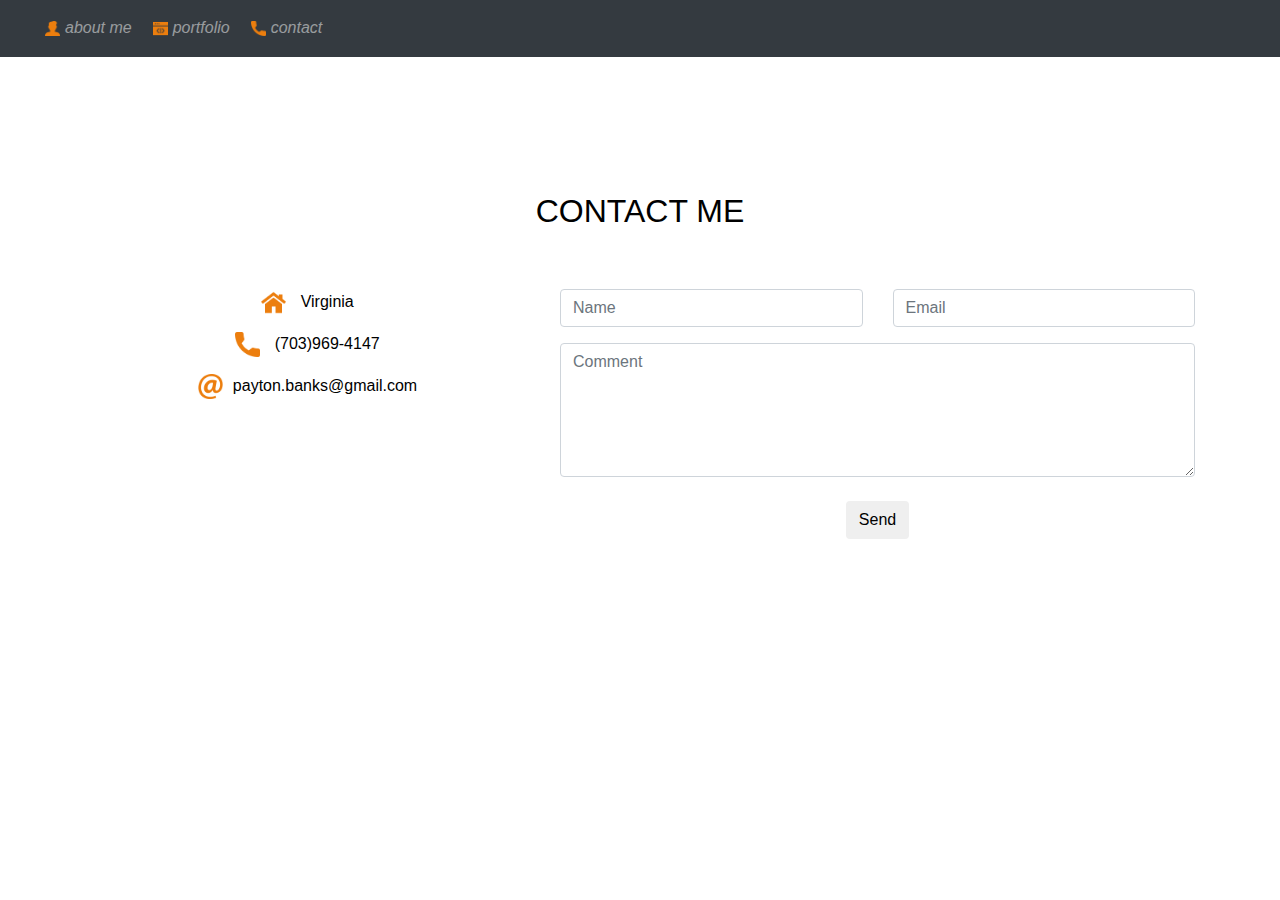
<file: contact.html>
<!-- Demo Layout for Bootstrap (with cards) -->
<!DOCTYPE html>
<html lang="en-us">

<head>
  <title>Payton Banks</title>
  <meta charset="UTF-8">
  <meta name="viewport" content="width=device-width, initial-scale=1.0">

  <script src="https://code.jquery.com/jquery-3.2.1.slim.min.js"
    integrity="sha384-KJ3o2DKtIkvYIK3UENzmM7KCkRr/rE9/Qpg6aAZGJwFDMVNA/GpGFF93hXpG5KkN"
    crossorigin="anonymous"></script>
  <link rel="stylesheet" href="https://maxcdn.bootstrapcdn.com/bootstrap/4.0.0/css/bootstrap.min.css"
    integrity="sha384-Gn5384xqQ1aoWXA+058RXPxPg6fy4IWvTNh0E263XmFcJlSAwiGgFAW/dAiS6JXm" crossorigin="anonymous">
  <script src="https://maxcdn.bootstrapcdn.com/bootstrap/4.0.0/js/bootstrap.min.js"
    integrity="sha384-JZR6Spejh4U02d8jOt6vLEHfe/JQGiRRSQQxSfFWpi1MquVdAyjUar5+76PVCmYl"
    crossorigin="anonymous"></script>
  <link rel="stylesheet" type="text/css" href="CSS/style.css">
</head>

<body>
<!--Navbar -->
<nav class="navbar navbar-expand-md navbar-dark bg-dark sticky-top">
  <button class="navbar-toggler" data-toggle="collapse" data-target="#button-collapse">
    <span class="navbar-toggler-icon"></span>
  </button>
  <div class="collapse navbar-collapse" id="button-collapse">
    <a class="navbar-brand"></a>
    <ul class="navbar-nav">
      <li class="nav-item"><a class="nav-link" href="index.html"><img class="menuicon"
            src="./Assets/navigation/person.png">About Me</a></li>
      <li class="nav-item"><a class="nav-link" href="portfolio.html"><img class="menuicon"
            src="./Assets/navigation/web-development.png">Portfolio</a></li>
      <li class="nav-item"><a class="nav-link" href="contact.html"><img class="menuicon"
            src="./Assets/navigation/phone.png">Contact</a></li>
    </ul>
</nav>


  <div id="page-container">
    <div id="content-wrap">
      <div class="container text-center">
        <h2 class="pageHeader">CONTACT ME</h2>
        <div class="row">
          <div class="col-sm-5">
            <p><span class="contact-address"><img class="contact-icon" src="./Assets/navigation/home.png"></span>
              Virginia</p>
            <p><span class="contact-address"><img class="contact-icon" src="./Assets/navigation/phone.png"></span>
              (703)969-4147</p>
            <p><span class="contact-address"><img class="contact-icon" src="./Assets/navigation/email.png"></span>payton.banks@gmail.com</p>
          </div>
          <div class="col-sm-7 slideanim">
            <div class="row">
              <div class="col-sm-6 form-group">
                <input class="form-control" id="name" name="name" placeholder="Name" type="text" required>
              </div>
              <div class="col-sm-6 form-group">
                <input class="form-control" id="email" name="email" placeholder="Email" type="email" required>
              </div>
            </div>
            <textarea class="form-control" id="comments" name="comments" placeholder="Comment" rows="5"></textarea><br>
            <div class="row">
              <div class="col-sm-12 form-group">
                <button class="btn btn-default pull-right" type="submit">Send</button>
              </div>
              <div>
              </div>
            </div>
          </div>
        </div>
</body>







<!-- Bootstrap JS Scripts-->
<script src="https://code.jquery.com/jquery-3.4.1.slim.min.js"
  integrity="sha384-J6qa4849blE2+poT4WnyKhv5vZF5SrPo0iEjwBvKU7imGFAV0wwj1yYfoRSJoZ+n" crossorigin="anonymous"></script>
<script src="https://cdn.jsdelivr.net/npm/popper.js@1.16.0/dist/umd/popper.min.js"
  integrity="sha384-Q6E9RHvbIyZFJoft+2mJbHaEWldlvI9IOYy5n3zV9zzTtmI3UksdQRVvoxMfooAo" crossorigin="anonymous"></script>
<script src="https://stackpath.bootstrapcdn.com/bootstrap/4.4.1/js/bootstrap.min.js"
  integrity="sha384-wfSDF2E50Y2D1uUdj0O3uMBJnjuUD4Ih7YwaYd1iqfktj0Uod8GCExl3Og8ifwB6" crossorigin="anonymous"></script>


</body>

</html>
</file>
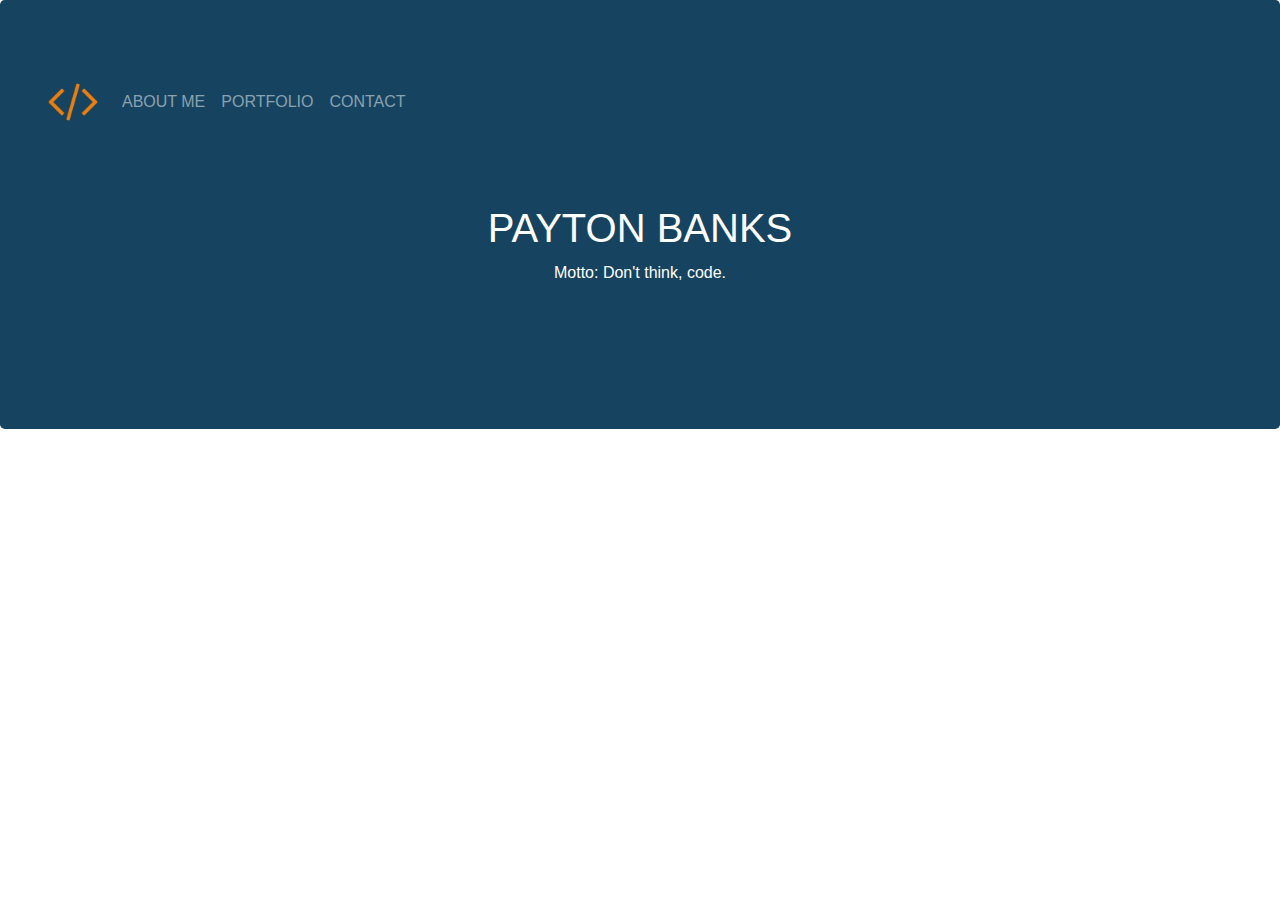
<file: pb.html>
<!-- Demo Layout for Bootstrap (with cards) -->
<!DOCTYPE html>
<html lang="en-us">

      <head>
        <title>Payton Banks</title>
        <meta charset="UTF-8">
        <meta name="viewport" content="width=device-width, initial-scale=1.0">
        
          <!-- JQuery for Bootstrap - provide dynamic Navbar menu functions -->
          <script src="https://code.jquery.com/jquery-3.2.1.slim.min.js" integrity="sha384-KJ3o2DKtIkvYIK3UENzmM7KCkRr/rE9/Qpg6aAZGJwFDMVNA/GpGFF93hXpG5KkN" crossorigin="anonymous"></script>
          
          <!-- Boostrap CDN and required Script -->
          <link rel="stylesheet" href="https://maxcdn.bootstrapcdn.com/bootstrap/4.0.0/css/bootstrap.min.css" integrity="sha384-Gn5384xqQ1aoWXA+058RXPxPg6fy4IWvTNh0E263XmFcJlSAwiGgFAW/dAiS6JXm" crossorigin="anonymous">
          <script src="https://maxcdn.bootstrapcdn.com/bootstrap/4.0.0/js/bootstrap.min.js" integrity="sha384-JZR6Spejh4U02d8jOt6vLEHfe/JQGiRRSQQxSfFWpi1MquVdAyjUar5+76PVCmYl" crossorigin="anonymous"></script>
    
          <!-- Custom CSS File -->  
          <link rel="stylesheet" type="text/css" href="CSS/aboutme.css">
      </head>
      <body>    
      <div class="jumbotron">
        <nav class="navbar navbar-expand-md navbar-dark bg-dark sticky-top">

              <button class="navbar-toggler" data-toggle="collapse" data-target="#button-collapse">
                  <span class="navbar-toggler-icon"></span>
              </button>
              <div class="collapse navbar-collapse" id="button-collapse">
              <!-- Icon -->    
              <a class="navbar-brand"><img class="logo" src="Assets/Icon Code Orange.png"></a>
              
              <!-- Navbar Jump Links -->    
              <ul class="navbar-nav">
                  <li class="nav-item"><a class="nav-link" href="pb.html">About Me</a></li>
                  <li class="nav-item"><a class="nav-link" href="portfolio.html">Portfolio</a></li>
                  <li class="nav-item"><a class="nav-link" href="contact.html">Contact</a></li>
              </ul>
              </div>
          </nav>
          <div class="jumbotron text-center" style="margin-bottom: 0px;">
              <h1 class="head-title">Payton Banks</h1>  
              <p class="head-subtitle">Motto: Don't think, code.</p>  
        </div>  
        
        </div>    

    






      <!-- Bootstrap JS Scripts-->
      <script src="https://code.jquery.com/jquery-3.4.1.slim.min.js" integrity="sha384-J6qa4849blE2+poT4WnyKhv5vZF5SrPo0iEjwBvKU7imGFAV0wwj1yYfoRSJoZ+n" crossorigin="anonymous"></script>
      <script src="https://cdn.jsdelivr.net/npm/popper.js@1.16.0/dist/umd/popper.min.js" integrity="sha384-Q6E9RHvbIyZFJoft+2mJbHaEWldlvI9IOYy5n3zV9zzTtmI3UksdQRVvoxMfooAo" crossorigin="anonymous"></script>
      <script src="https://stackpath.bootstrapcdn.com/bootstrap/4.4.1/js/bootstrap.min.js" integrity="sha384-wfSDF2E50Y2D1uUdj0O3uMBJnjuUD4Ih7YwaYd1iqfktj0Uod8GCExl3Og8ifwB6" crossorigin="anonymous"></script>

          
    </body>

</html>
</file>
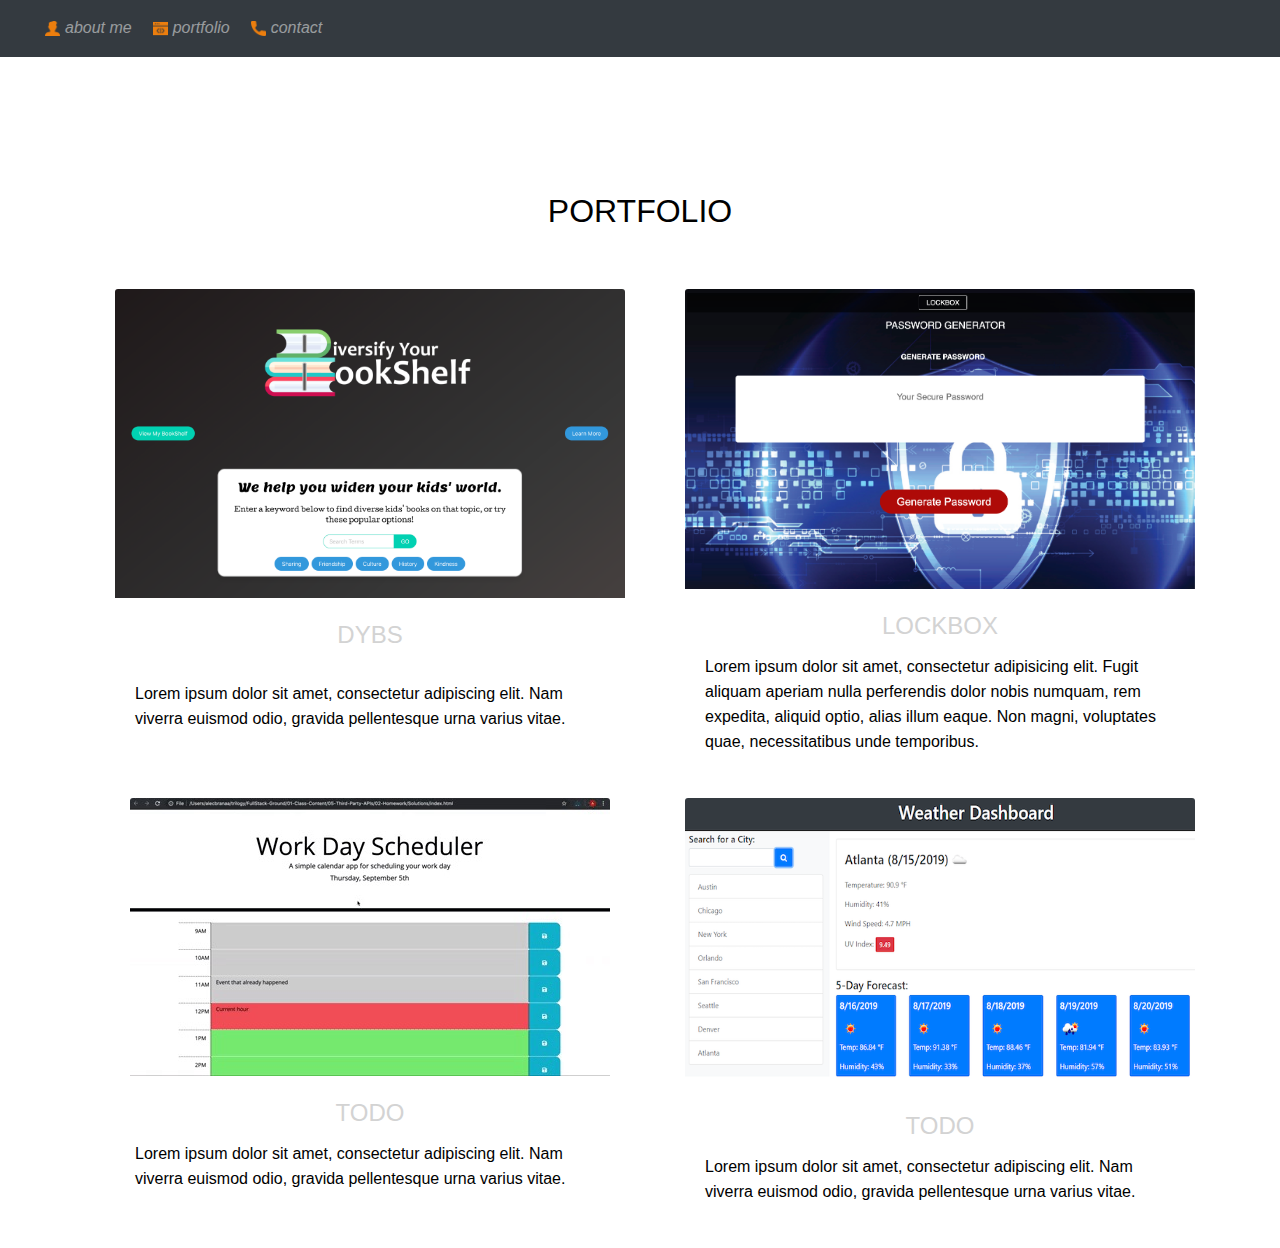
<file: portfolio.html>
<!-- Demo Layout for Bootstrap (with cards) -->
<!DOCTYPE html>
<html lang="en-us">

<head>
  <title>Portfolio</title>
  <meta charset="UTF-8">
  <meta name="viewport" content="width=device-width, initial-scale=1.0">

  <!-- JQuery for Bootstrap - provide dynamic Navbar menu functions -->


  <!-- Boostrap CDN and required Script -->
  <link rel="stylesheet" href="https://maxcdn.bootstrapcdn.com/bootstrap/4.0.0/css/bootstrap.min.css"
    integrity="sha384-Gn5384xqQ1aoWXA+058RXPxPg6fy4IWvTNh0E263XmFcJlSAwiGgFAW/dAiS6JXm" crossorigin="anonymous">

  <!-- Custom CSS File -->
  <link rel="stylesheet" type="text/css" href="CSS/style.css">
</head>

<body>
  <!-- <div class="jumbotron"> -->
  <nav class="navbar navbar-expand-md navbar-dark bg-dark sticky-top">
    <button class="navbar-toggler" data-toggle="collapse" data-target="#button-collapse">
      <span class="navbar-toggler-icon"></span>
    </button>
    <div class="collapse navbar-collapse" id="button-collapse">
      <a class="navbar-brand"></a>
      <ul class="navbar-nav">
        <li class="nav-item"><a class="nav-link" href="index.html"><img class="menuicon"
              src="./Assets/navigation/person.png">About Me</a></li>
        <li class="nav-item"><a class="nav-link" href="portfolio.html"><img class="menuicon"
              src="./Assets/navigation/web-development.png">Portfolio</a></li>
        <li class="nav-item"><a class="nav-link" href="contact.html"><img class="menuicon"
              src="./Assets/navigation/phone.png">Contact</a></li>
      </ul>
      </ul>
  </nav>
  <!-- Page Content -->
  <div class="container">

    <!-- Page Heading -->
    <h2 class="pageHeader portfolio">Portfolio
    </h2>

    <div class="row">
      <div class="col-lg-6 mb-4">
        <div class="card h-100">
          <a href="#"><img class="card-img-top" src="Assets/portfoloioimg/portDybs.png" alt="DYBS"></a>
          <div class="card-body">
            <h4 class="card-title-portfolio">
              <a href="#">DYBS</a>
            </h4>
            <p class="card-text">Lorem ipsum dolor sit amet, consectetur adipiscing elit. Nam viverra euismod odio,
              gravida pellentesque urna varius vitae.</p>
          </div>
        </div>
      </div>
      <div class="col-lg-6 mb-4">
        <div class="card h-100">
          <a href="#"><img class="card-img-top" src="Assets/portfoloioimg/portLockbox.png" alt="Lockbox Image"></a>
          <div class="card-body">
            <h4 class="card-title">
              <a href="#">LOCKBOX</a>
            </h4>
            <p class="card-text">Lorem ipsum dolor sit amet, consectetur adipisicing elit. Fugit aliquam aperiam nulla
              perferendis dolor nobis numquam, rem expedita, aliquid optio, alias illum eaque. Non magni, voluptates
              quae, necessitatibus unde temporibus.</p>
          </div>
        </div>
      </div>
      <div class="col-lg-6 mb-4">
        <div class="card h-100">
          <a href="#"><img class="card-img-top" src="Assets/portfoloioimg/portSchedule.jpg"
              alt="Work Schedule Image"></a>
          <div class="card-body">
            <h4 class="card-title">
              <a href="#">TODO</a>
            </h4>
            <p class="card-text">Lorem ipsum dolor sit amet, consectetur adipiscing elit. Nam viverra euismod odio,
              gravida pellentesque urna varius vitae.</p>
          </div>
        </div>
      </div>
      <div class="col-lg-6 mb-4">
        <div class="card h-100">
          <a href="#"><img class="card-img-top" src="Assets/portfoloioimg/portWeather.png" alt="Weather Now Image"></a>
          <div class="card-body">
            <h4 class="card-title">
              <a class="portHeaders" href="#">TODO</a>
            </h4>
            <p class="card-text">Lorem ipsum dolor sit amet, consectetur adipiscing elit. Nam viverra euismod odio,
              gravida pellentesque urna varius vitae.</p>
          </div>
        </div>
        <a <!-- Page Content -->

      </div>
      <!-- /.container -->

      <!-- Bootstrap JS Scripts-->
      <script src="https://code.jquery.com/jquery-3.4.1.slim.min.js"
        integrity="sha384-J6qa4849blE2+poT4WnyKhv5vZF5SrPo0iEjwBvKU7imGFAV0wwj1yYfoRSJoZ+n"
        crossorigin="anonymous"></script>
      <script src="https://cdn.jsdelivr.net/npm/popper.js@1.16.0/dist/umd/popper.min.js"
        integrity="sha384-Q6E9RHvbIyZFJoft+2mJbHaEWldlvI9IOYy5n3zV9zzTtmI3UksdQRVvoxMfooAo"
        crossorigin="anonymous"></script>
      <script src="https://stackpath.bootstrapcdn.com/bootstrap/4.4.1/js/bootstrap.min.js"
        integrity="sha384-wfSDF2E50Y2D1uUdj0O3uMBJnjuUD4Ih7YwaYd1iqfktj0Uod8GCExl3Og8ifwB6"
        crossorigin="anonymous"></script>


</body>

</html>
</file>
<file: CSS/style.css>
.container-fluid {
    position: relative;
    min-height: 100vh;
    padding: 150px;
    padding-top: 75px;
    justify-content: center;
    display: flex;
    justify-content: space-around;
}

.jumbotron {
    background-color: transparent;
    margin-left: 100px;
    margin-top: 100px;
}



.card {
    height: 400px;
    margin-left: 30px;
    border: 0px;
    align-items: center;
}
.pb {
    margin-left: 50px;
}

.head-1 {
    font-size: 40px;
    text-transform: uppercase;
    color: #080808;
    font-weight: 450;
    line-height: normal;
    margin-bottom: 15px;
    width: 475px;
}  

.head-2 {
    font-size: 24px;
    text-transform: uppercase;
    color: #383838;
    font-weight: 100;   
    line-height: 40px; 
    margin-bottom: 15px;
    width: 475px;
}  

.head-3 {
    font-size: 18px;
    text-transform: uppercase;
    color: #686868;
    line-height: 40px;
    width: 475px;
    font-weight: lighter;

    
}  

.headsshot {
    width: 40px;
    height: 40px;
}

.body-text2 {
    color: #202020;
    font-weight: 200;
}  

.body-text3 {
    color: #808080;
    font-weight:  300;
    font-size: 18px;
    line-height: 30px;
}  

.cardTitle {
    text-align: center;
    text-transform: uppercase;
    color: #303030;
    font-size: 20px;
}

.footer {
    position: fixed;
    left: 0;
    bottom: 0;
    width: 100%;
    background-color: red;
    color: white;
    text-align: center;
}

.resume {
    height: 35px;
    width: 50px;
    padding-left: 10px;
}

.fab (
    
)

/* .row {
    justify-content: center;
    padding-top: 50px;
}

.row {
    justify-content: left;
    padding-top: 50px;
} */

  #content-wrap {
    padding-bottom: 2.5rem;    /* Footer height */
  }
  
  #footer {
    position: fixed;
    bottom: 0;
    width: 100%;
    height: 2.5rem;            /* Footer height */
  }




body {
   background-color: white;
    /* background: url('https://image.freepik.com/free-photo/dark-grunge-texture_1048-4055.jpg?1') no-repeat center center fixed; */
    -webkit-background-size: cover;
    -moz-background-size: cover;
    background-size: cover;
    -o-background-size: cover;
  }

.rounded-circle {
    width: 50px;
}

.navbar {
    
    background: #383838;
    width: 100%; 
}
.menuicon {
    width: 50px;
    image-rendering: optimizeSpeed;
}
.nav-item {
    color: rgb(8, 109, 232);
    text-transform: lowercase;
    font-style: italic;
}
.itemText {
    color: dodgerblue;
}

.fa { 
    width: 20px;
    height: 30px;
}
 
.dropdown-menu {
    background-color: transparent;

}

.fa-html5 {
    color: coral;
}

.fa-css3-alt {
    color: rgb(26, 56, 189);
}

.fa-js{
    color: yellow;
}

.container {
    padding-top: 120px;
}

.head-title {
    color: white;
    text-transform: uppercase;
}
.head-subtitle {
    color: white;
    text-transform: white;

}


.logo {
    width: 50px;
    height: 50px;   
}

.head-text {
    font-family: helvetica;
    font-size: 36px;
}

.nav-link .menuicon {
    width:40px;
    height: 40px;
}
.contact-icon {
    width: 35px;
    height: 25px;
    align-items: baseline;
    padding-right: 10px;
    line-height: 15px;
    margin-left: auto;
    margin-right: auto;
    color: white;
}
.itemphoto {
    width: 35px;
    height: 35px;
    padding: 5px;
    line-height: 10px;
    image-rendering: optimizeSpeed;
}

.pageHeader {
    color: black;
    padding-bottom: 50px;


}
.portfolio {
    text-align: center;
    text-transform: uppercase;
}
.nav-link .menuicon {
    width:25px;
    height:25px;
    padding: 5px;
  }
p {
    font-family: helvetica;
    font-size: 16px;
    color: #303030;
    font-weight: 100;
    line-height: 25px;
}

.col-md-7 {
    padding-right: 35px;
}

.card-title {
    color: black;
    text-align: center;
}

.card-title-portfolio {
    color: black;
    text-align: center;


}
h2 {
    padding-top: 15px;
    color: black
    
}

h3 {
    color: black;


}

h4 {
    line-height: 1.375em;
    color: black
    font-weight: 200;
    margin-bottom: 30px;
  }  
h5 {
    color: #303030;
    
}
a {
    color: #D3D3D3;

}

p {
    color: black;
}
.img-thumbnail {
    width: 200px;
    height: 200px;
}
.page-footer {
    background-color: transparent;
    height: 200px;

}
.social-icons {
    width: 35px;
    height: 35px;
}
.port-titles {
    color: white;   
}

.container-map {
    align-content: center;
    text-align: center;
}


/* Revaeal Controls */
.item {
    width: 100%;
    height: 600px;
    background-color: gray;
    border-top: 1px solid transparent;
    transform: scale(0);
    transition: all 400ms;
}

.in-view { background-color: transparent; transform: scale(1); }
</file>
<file: CSS/aboutme.css>
.jumbotron {
    background: #154360!important;
    width: 100%;
}

.navbar {
    
    background: #154360!important;
    width: 100%; 
}
.container {
    padding-top: 120px;
    

}
.head-title {
    color: white;
    text-transform: uppercase;
}
.head-subtitle {
    color: white;
    text-transform: white;

}
.nav-item .nav-link {
    color: white;
    text-transform: uppercase;
}

.logo {
    width: 50px;
    height: 50px;   
}

.head-text {
    font-family: helvetica;
    font-size: 36px;
}

.nav-link .menuicon {
    width:40px;
    height: 40px;
}
.contact-icon {
    width: 35px;
    height: 25px;
    align-items: baseline;
    padding-right: 10px;
    line-height: 15px;
    margin-left: auto;
    margin-right: auto;
    color: white;
}
.itemphoto {
    width: 35px;
    height: 35px;
    padding: 5px;
    line-height: 10px;
    image-rendering: optimizeSpeed;
}
.drop-menu-headers {
    text-indent: 15px;
}
.contactme {
    color: black;
    padding-bottom: 50px;

}
.nav-link .menuicon {
    width:25px;
    height:25px;
    padding: 5px;
  }
p {
    font-family: helvetica;
    font-size: 16px;
    color: #303030;
    font-weight: 100;
    line-height: 25px;
}

.col-md-7 {
    padding-right: 35px;
    margin:
}

}

h2 {
    padding-top: 15px;
    color: #303030;
    
}

h3 {
    color: black;


}

h4 {
    line-height: 1.375em;
    color: #303030;
    font-weight: 300;
    margin-bottom: 30px;
  }  
h5 {
    color: #303030;
    
}
a {
color: #D3D3D3;
}
.img-thumbnail {
    width: 200px;
    height: 200px;
}
.page-footer {
    background-color: #154360;
    height: 200px;

}
.social-icons {
    width: 35px;
    height: 35px;
}
.port-titles {
    color: white;   
}

.container-map {
    align-content: center;
    text-align: center;
}

}

.card {
   height: 400px;
    margin-left: 30px;
}
</file>
